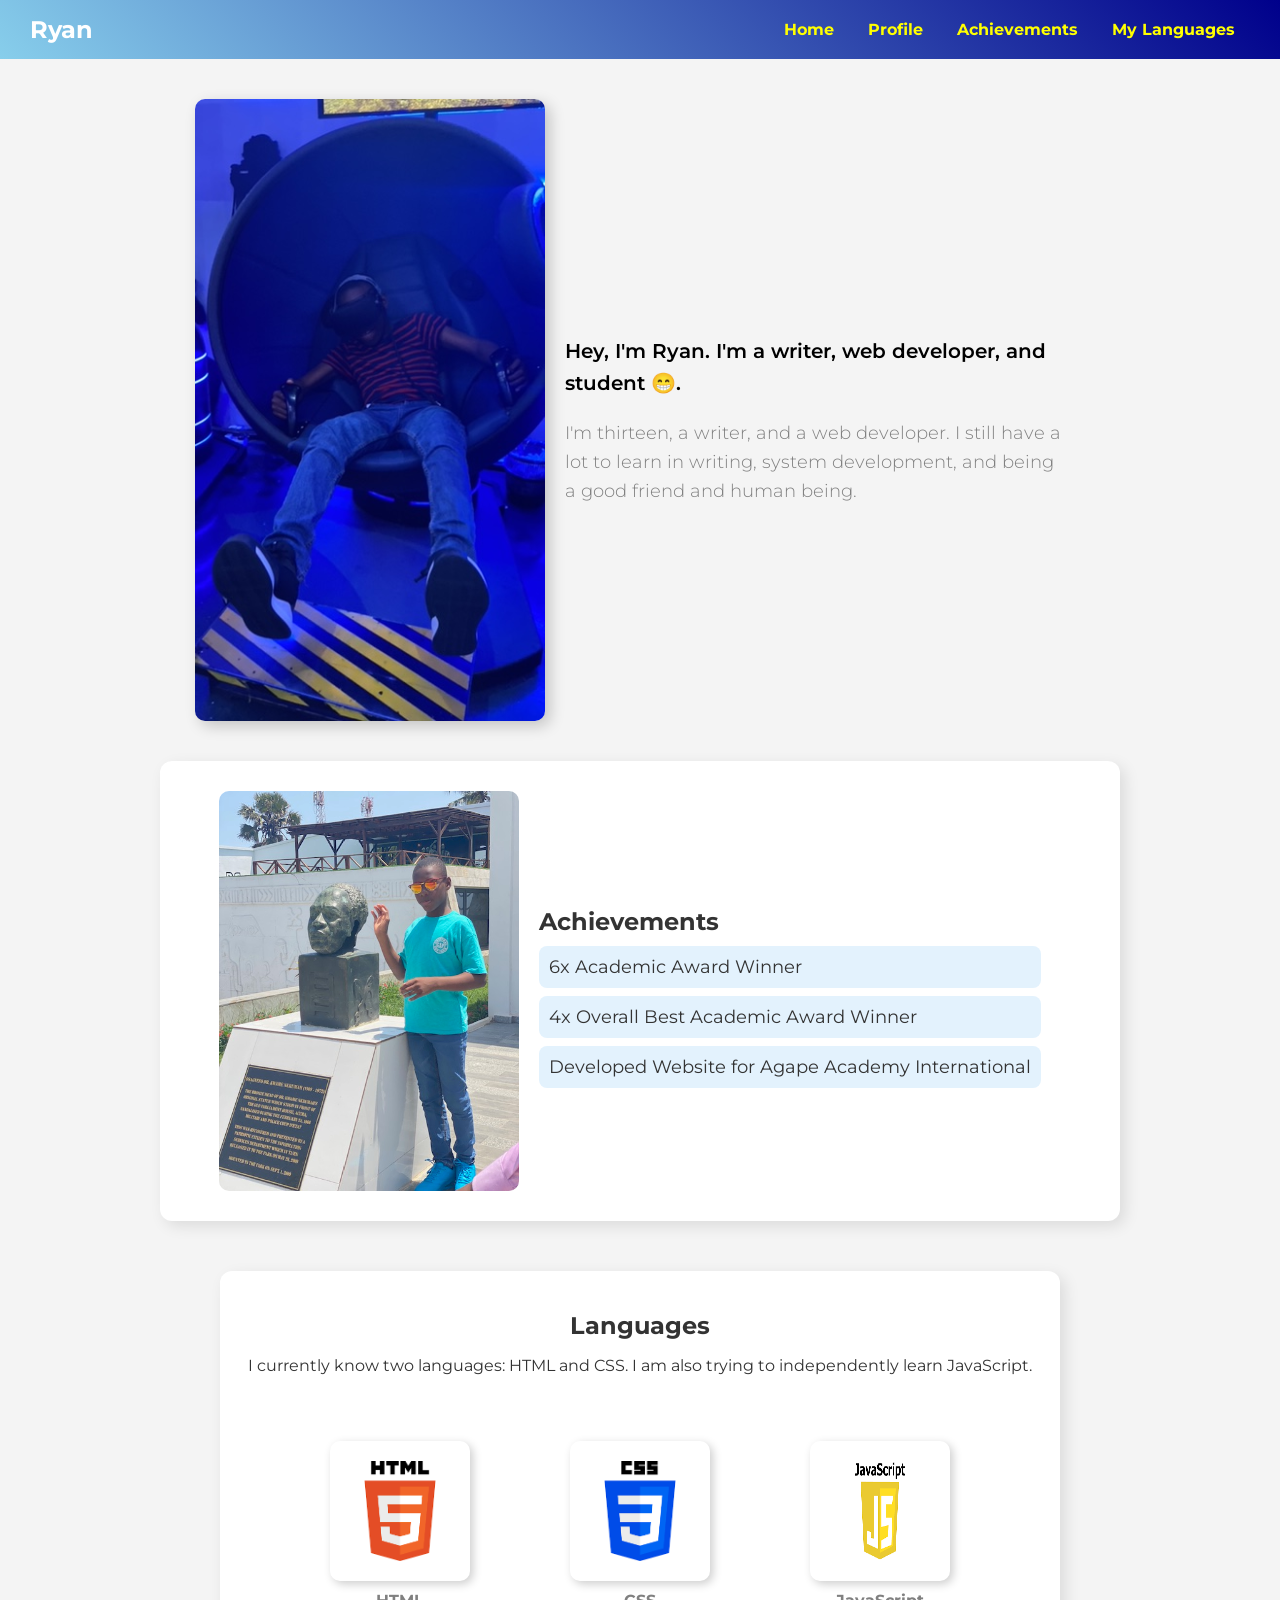
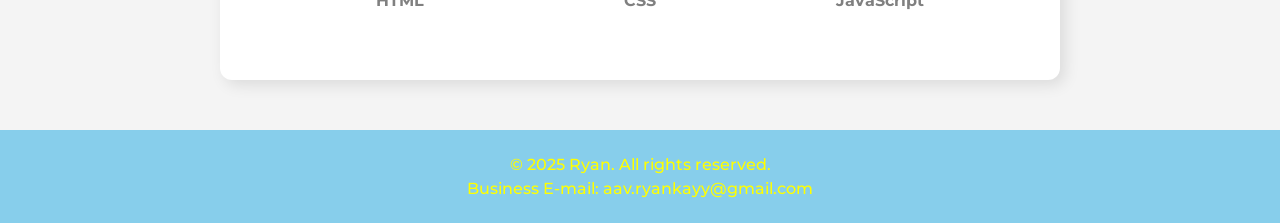
<file: portfolio/index.html>
<!DOCTYPE html>
<html lang="en">
<head>
    <meta charset="UTF-8">
    <meta name="viewport" content="width=device-width, initial-scale=1.0">
    <title>Ryan Anibrika</title>
    <link rel="stylesheet" href="Assets/Styles/style.css">
    <link href="https://fonts.googleapis.com/css2?family=Merriweather:ital,wght@0,300;0,400;0,700;0,900;1,300;1,400;1,700;1,900&family=Montserrat:ital,wght@0,100..900;1,100..900&display=swap" rel="stylesheet">
</head>
<body>
    <header>
        <div class="nav">
            <label class="logo">Ryan</label>
            <nav>
                <a href="index.html">Home</a>
                <a href="#abt">Profile</a>
                <a href="#achievements">Achievements</a>
                <a href="#languages">My Languages</a>
            </nav>
        </div>
    </header>

    <main>
        <div class="abt" id="abt">
            <img src="Assets/images/VR.JPG" alt="">
            <div class="abt-text">
                <p>Hey, I'm Ryan. I'm a writer, web developer, and student 😁.</p>
                <span>I'm thirteen, a writer, and a web developer. I still have a lot to learn in writing, system development, and being a good friend and human being.</span>
            </div>
        </div>

        <div class="achievements" id="achievements">
            <img src="Assets/images/sigma next to kay.jpg" alt="">
            <ul>
                <h2>Achievements</h2>
                <li> 6x Academic Award Winner</li>
                <li>4x Overall Best Academic Award Winner</li>
                <li> Developed Website for Agape Academy International</li>
            </ul>
        </div>
        <div class="langs" id="languages">
            <h2>Languages</h2>
            <p>I currently know two languages: HTML and CSS. I am also trying to independently learn JavaScript.</p>
            
            <div class="lang-container">
                <div class="lang-stuff">
                    <img src="Assets/images/html.png" alt="HTML">
                    <span>HTML</span>
                </div>
                <div class="lang-stuff">
                    <img src="Assets/images/css.png" alt="CSS">
                    <span>CSS</span>
                </div>
                <div class="lang-stuff">
                    <img src="Assets/images/javascript.png" alt="JavaScript">
                    <span>JavaScript</span>
                </div>
            </div>
        </div>
    </main>

    <footer>
        <p>&copy; 2025 Ryan. All rights reserved.</p>
        <p>Business E-mail: aav.ryankayy@gmail.com</p>
    </footer>
</body>
</html>
</file>
<file: portfolio/Assets/Styles/style.css>
body {
    font-family: "Montserrat", sans-serif;
    margin: 0;
    padding: 0;
    background-color: #f4f4f4;
    color: #333;
}


.nav {
    display: flex;
    justify-content: space-between;
    align-items: center;
    padding: 15px 30px;
    background: linear-gradient(45deg, skyblue, darkblue);
    color: white;
}

.nav .logo {
    font-size: 24px;
    font-weight: bold;
}

.nav a {
    color: yellow;
    padding: 10px 15px;
    text-decoration: none;
    font-weight: bold;
    transition: color 0.3s ease-in-out;
}

.nav a:hover {
    color: lightgray;
}


.abt {
    display: flex;
    align-items: center;
    justify-content: center;
    margin: 40px auto;
    max-width: 900px;
}
.abt-text{
    padding:20px;
}

.abt img {
    width: 350px;
    height: auto;
    border-radius: 10px;
    box-shadow: 5px 5px 15px rgba(0, 0, 0, 0.2);
}

.abt-text {
    max-width: 500px;
    font-size: 18px;
    line-height: 1.6;
}

.abt-text p {
    font-weight: 600;
    font-size: 20px;
    color: black;
}

.abt-text span {
    font-weight: 300;
    color: gray;
}

.achievements {
    display: flex;
    align-items: center;
    justify-content: center;
    background: white;
    padding: 30px;
    border-radius: 12px;
    max-width: 900px;
    margin: 40px auto;
    box-shadow: 5px 5px 15px rgba(0, 0, 0, 0.1);
}

.achievements img {
    width: 300px;
    height: auto;
    border-radius: 10px;
}

.achievements ul {
    list-style: none;
    padding: 20px;
}

.achievements h2 {
    margin-bottom: 10px;
    font-size: 24px;
    color: #333;
}

.achievements li {
    font-size: 18px;
    background: #e3f2fd;
    padding: 10px;
    border-radius: 8px;
    margin-bottom: 8px;
}


footer {
    background: skyblue;
    color: yellow;
    text-align: center;
    padding: 20px;
    margin-top: 40px;
}

footer p {
    margin: 5px;
    font-weight: 500;
}

footer p:hover {
    color: lightgray;
}
.langs {
    text-align: center;
    margin: 50px auto;
    padding: 20px;
    max-width: 800px;
    background: white;
    border-radius: 12px;
    box-shadow: 5px 5px 15px rgba(0, 0, 0, 0.1);
}

.langs h2 {
    font-size: 24px;
    color: #333;
    margin-bottom: 10px;
}


.lang-container {
    display: flex;
    justify-content: center;
    flex-wrap: wrap;
}


.lang-stuff {
    display: flex;
    flex-direction: column;
    align-items: center;
    text-align: center;
    padding:50px;
}
.lang-stuff img {
    width: 100px; 
    height: 100px;
    border-radius: 10px;
    box-shadow: 3px 3px 10px rgba(0, 0, 0, 0.2);
   padding:20px;
    
}

.lang-stuff img:hover {
    transform: scale(1.1); 
}
.lang-stuff span {
    margin-top: 10px;
    font-size: 16px;
    font-weight: bold;
    color:gray;
}
</file>
